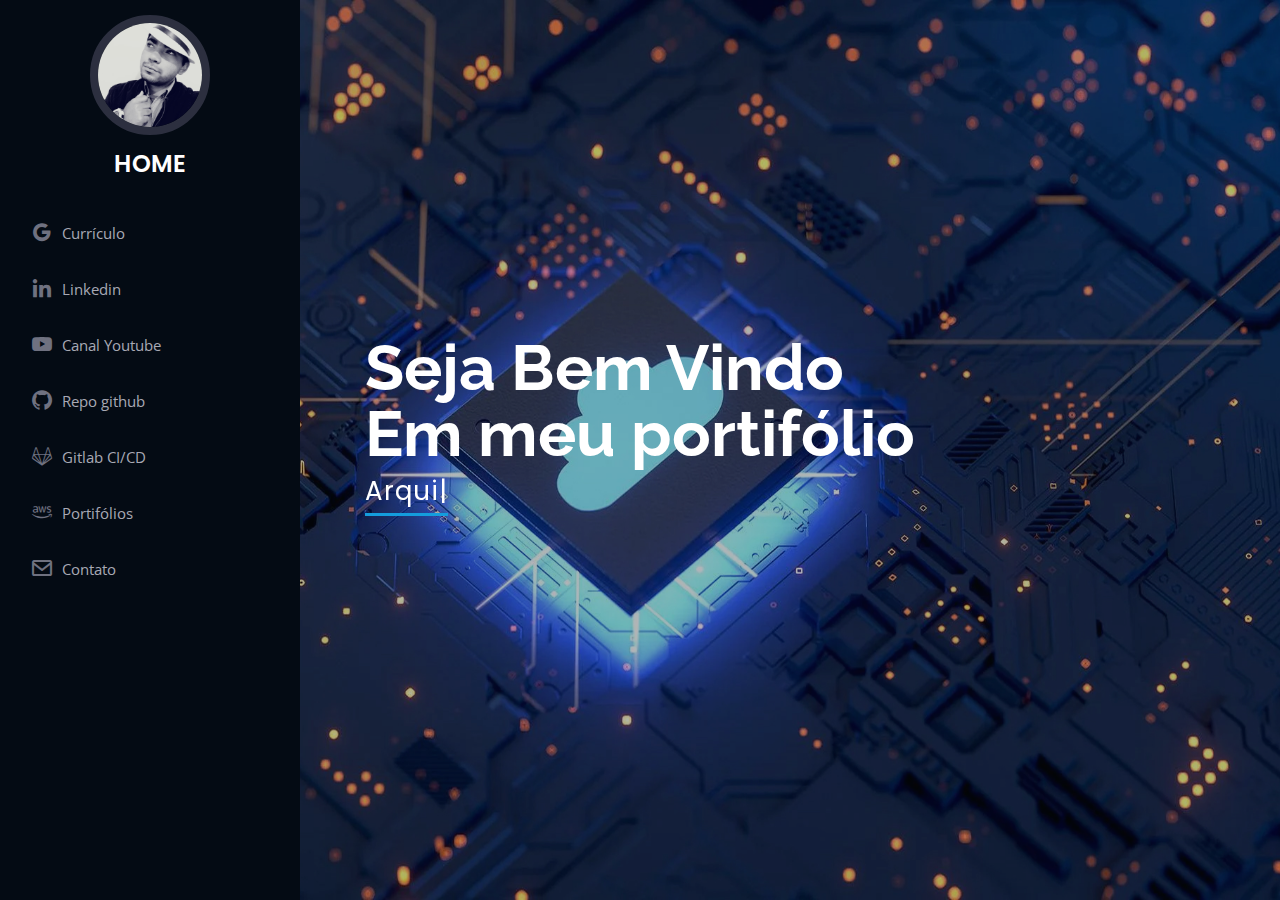
<file: index.html>
<!DOCTYPE html>
<html lang="en">

<head>
  <meta charset="utf-8">
  <meta content="width=device-width, initial-scale=1.0" name="viewport">

  <title>Index</title>
  <meta content="" name="description">
  <meta content="" name="keywords">

  <!-- Favicons -->
  <link href="assets/img/favicon.png" rel="icon">
  <link href="assets/img/apple-touch-icon.png" rel="apple-touch-icon">

  <!-- Google Fonts -->
  <link href="https://fonts.googleapis.com/css?family=Open+Sans:300,300i,400,400i,600,600i,700,700i|Raleway:300,300i,400,400i,500,500i,600,600i,700,700i|Poppins:300,300i,400,400i,500,500i,600,600i,700,700i" rel="stylesheet">

  <!-- Vendor CSS Files -->
  <link href="assets/vendor/aos/aos.css" rel="stylesheet">
  <link href="assets/vendor/bootstrap/css/bootstrap.min.css" rel="stylesheet">
  <link href="assets/vendor/bootstrap-icons/bootstrap-icons.css" rel="stylesheet">
  <link href="assets/vendor/boxicons/css/boxicons.min.css" rel="stylesheet">
  <link href="assets/vendor/glightbox/css/glightbox.min.css" rel="stylesheet">
  <link href="assets/vendor/swiper/swiper-bundle.min.css" rel="stylesheet">

  <!-- Template Main CSS File -->
  <link href="assets/css/style.css" rel="stylesheet">

  <!-- =======================================================
  * Template Name: iPortfolio - v3.8.1
  * Template URL: https://bootstrapmade.com/iportfolio-bootstrap-portfolio-websites-template/
  * Author: BootstrapMade.com
  * License: https://bootstrapmade.com/license/
  ======================================================== -->
</head>

<body>

  <!-- ======= Mobile nav toggle button ======= -->
  <i class="bi bi-list mobile-nav-toggle d-xl-none"></i>

  <!-- ======= Header ======= -->
  <header id="header">
    <div class="d-flex flex-column">

      <div class="profile">
        <img src="assets/img/profile-img.jpg" alt="" class="img-fluid rounded-circle">
        <h1 class="text-light"><a href="index.html">HOME</a></h1>
       
      </div>

      <nav id="navbar" class="nav-menu navbar">
        <ul>
          <li><a href="https://drive.google.com/file/d/1OQDy3TZ78e4ymyRFfX0gRs75QV-adJH5/view?usp=share_link" class="google" target=”_blank”><i class="bx bxl-google"></i> <span>Currículo</span></a></li>
          <li><a href="https://www.linkedin.com/in/deivid-santos-b4678524a/" class="linkedin" target=”_blank”><i class="bx bxl-linkedin"></i> <span>Linkedin</span></a></li>
          <li><a href="https://www.youtube.com/watch?v=Oni8IkIuEr4&list=PL_L-89pu7wNjpPeKqd0LDBehPnfJCNHlI" class="youtube" target=”_blank”><i class="bx bxl-youtube"></i> <span>Canal Youtube</span></a></li>
          <li><a href="https://github.com/sponsors/devops-davi?preview=true" class="github" target=”_blank”><i class="bx bxl-github"></i> <span>Repo github</span></a></li>
          <li><a href="https://gitlab.com/tidavi10" class="gitlab" target=”_blank”><i class="bx bxl-gitlab"></i> <span>Gitlab CI/CD</span></a></li>
          <li><a href="./tecnologias.html" class="aws"><i class="bx bxl-aws"></i> <span>Portifólios</span></a></li>
          <li><a href="./contato.html" class="nav-link scrollto"><i class="bx bx-envelope"></i> <span>Contato</span></a></li>
        </ul>
      </nav><!-- .nav-menu -->
    </div>
  </header><!-- End Header -->

  <!-- ======= Hero Section ======= -->
  <section id="hero" class="d-flex flex-column justify-content-center align-items-center">
    <div class="hero-container" data-aos="fade-in">
      <h1>Seja Bem Vindo</h1>
      <h1>Em meu portifólio</h1>
      <p><span class="typed" data-typed-items="Arquiteto Cloud AWS, Esteiras CI/CD, DevOps, Desenvolvedor (Dev), 
        Python, Java, Javascript, Web, Customer Success, Analista de Suporte, Freelancer, Github, Gitlab"></span></p>
    </div>
  </section><!-- End Hero -->

  <main id="main">

  <a href="#" class="back-to-top d-flex align-items-center justify-content-center"><i class="bi bi-arrow-up-short"></i></a>

  <!-- Vendor JS Files -->
  <script src="assets/vendor/purecounter/purecounter_vanilla.js"></script>
  <script src="assets/vendor/aos/aos.js"></script>
  <script src="assets/vendor/bootstrap/js/bootstrap.bundle.min.js"></script>
  <script src="assets/vendor/glightbox/js/glightbox.min.js"></script>
  <script src="assets/vendor/isotope-layout/isotope.pkgd.min.js"></script>
  <script src="assets/vendor/swiper/swiper-bundle.min.js"></script>
  <script src="assets/vendor/typed.js/typed.min.js"></script>
  <script src="assets/vendor/waypoints/noframework.waypoints.js"></script>
  <script src="assets/vendor/php-email-form/validate.js"></script>

  <!-- Template Main JS File -->
  <script src="assets/js/main.js"></script>

</body>

</html>
</file>
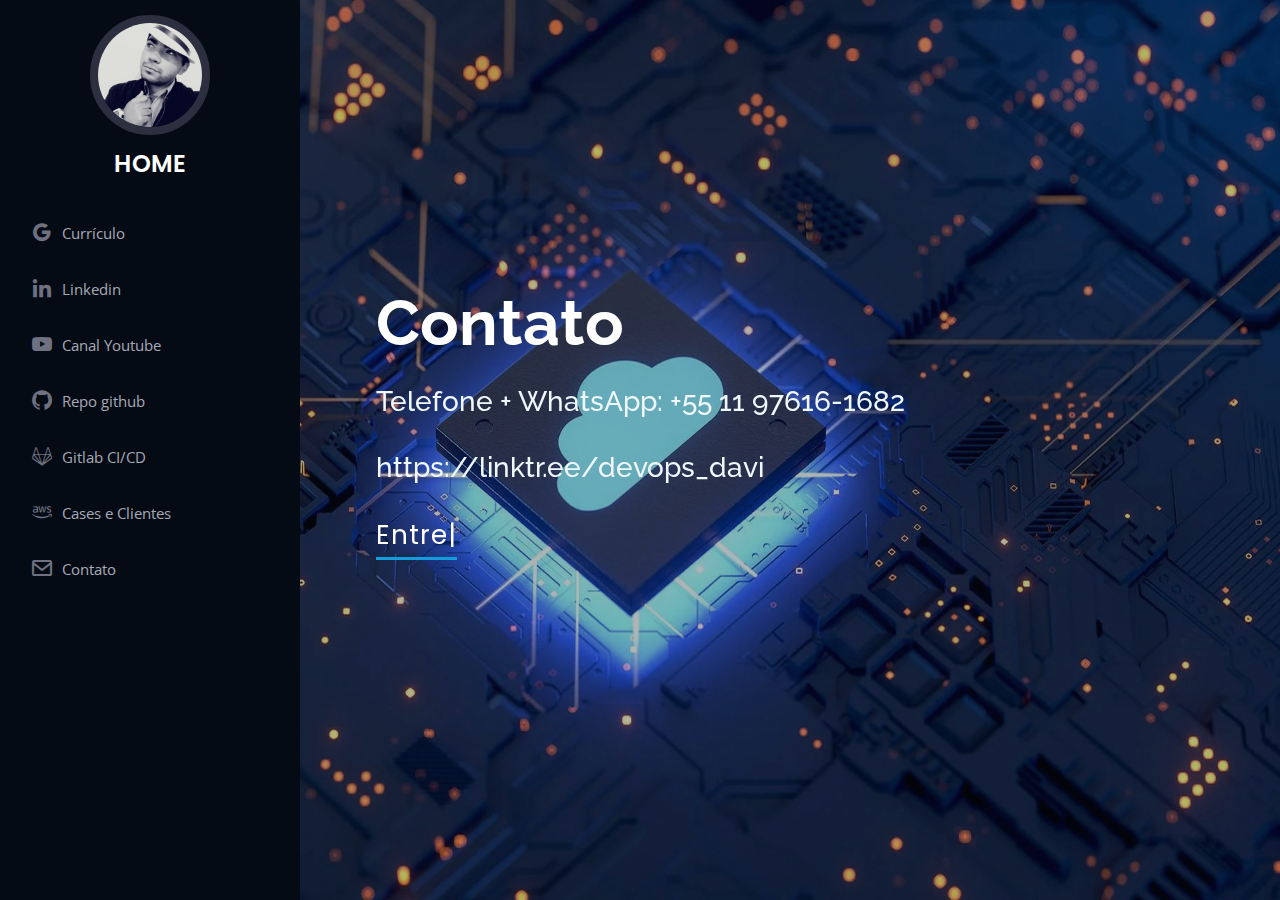
<file: contato.html>
<!DOCTYPE html>
<html lang="en">

<head>
  <meta charset="utf-8">
  <meta content="width=device-width, initial-scale=1.0" name="viewport">

  <title>Contato</title>
  <meta content="" name="description">
  <meta content="" name="keywords">

  <!-- Favicons -->
  <link href="assets/img/favicon.png" rel="icon">
  <link href="assets/img/apple-touch-icon.png" rel="apple-touch-icon">

  <!-- Google Fonts -->
  <link href="https://fonts.googleapis.com/css?family=Open+Sans:300,300i,400,400i,600,600i,700,700i|Raleway:300,300i,400,400i,500,500i,600,600i,700,700i|Poppins:300,300i,400,400i,500,500i,600,600i,700,700i" rel="stylesheet">

  <!-- Vendor CSS Files -->
  <link href="assets/vendor/aos/aos.css" rel="stylesheet">
  <link href="assets/vendor/bootstrap/css/bootstrap.min.css" rel="stylesheet">
  <link href="assets/vendor/bootstrap-icons/bootstrap-icons.css" rel="stylesheet">
  <link href="assets/vendor/boxicons/css/boxicons.min.css" rel="stylesheet">
  <link href="assets/vendor/glightbox/css/glightbox.min.css" rel="stylesheet">
  <link href="assets/vendor/swiper/swiper-bundle.min.css" rel="stylesheet">

  <!-- Template Main CSS File -->
  <link href="assets/css/style.css" rel="stylesheet">

  <!-- =======================================================
  * Template Name: iPortfolio - v3.8.1
  * Template URL: https://bootstrapmade.com/iportfolio-bootstrap-portfolio-websites-template/
  * Author: BootstrapMade.com
  * License: https://bootstrapmade.com/license/
  ======================================================== -->
</head>

<body>

  <!-- ======= Mobile nav toggle button ======= -->
  <i class="bi bi-list mobile-nav-toggle d-xl-none"></i>

  <!-- ======= Header ======= -->
  <header id="header">
    <div class="d-flex flex-column">

      <div class="profile">
        <img src="assets/img/profile-img.jpg" alt="" class="img-fluid rounded-circle">
        <h1 class="text-light"><a href="index.html">HOME</a></h1>
       
      </div>

      <nav id="navbar" class="nav-menu navbar">
        <ul>
          <li><a href="https://drive.google.com/file/d/1OQDy3TZ78e4ymyRFfX0gRs75QV-adJH5/view?usp=share_link" class="google" target=”_blank”><i class="bx bxl-google"></i> <span>Currículo</span></a></li>
          <li><a href="https://www.linkedin.com/in/deivid-santos-b4678524a/" class="linkedin" target=”_blank”><i class="bx bxl-linkedin"></i> <span>Linkedin</span></a></li>
          <li><a href="https://www.youtube.com/watch?v=Oni8IkIuEr4&list=PL_L-89pu7wNjpPeKqd0LDBehPnfJCNHlI" class="youtube" target=”_blank”><i class="bx bxl-youtube"></i> <span>Canal Youtube</span></a></li>
          <li><a href="https://github.com/sponsors/devops-davi?preview=true" class="github" target=”_blank”><i class="bx bxl-github"></i> <span>Repo github</span></a></li>
          <li><a href="https://gitlab.com/tidavi10" class="gitlab" target=”_blank”><i class="bx bxl-gitlab"></i> <span>Gitlab CI/CD</span></a></li>
          <li><a href="./tecnologias.html" class="aws"><i class="bx bxl-aws"></i> <span>Cases e Clientes</span></a></li>
          <li><a href="./contato.html" class="nav-link scrollto"><i class="bx bx-envelope"></i> <span>Contato</span></a></li>
        </ul>
      </nav><!-- .nav-menu -->
    </div>
  </header><!-- End Header -->

  <!-- ======= Hero Section ======= -->
  <section id="hero" class="d-flex flex-column justify-content-center align-items-center">
    <div class="hero-container" data-aos="fade-in">
      <h1>Contato</h1>
      <br>
      <h3 style="color: aliceblue;">Telefone + WhatsApp: +55 11 97616-1682</h3>
      <br>
      <h3><a href="https://linktr.ee/devops_davi" style="color: aliceblue;" target=”_blank”>https://linktr.ee/devops_davi</a></h3>
      <br>
      <p><span class="typed" data-typed-items="Entre em contato, Disponível, Projetos, Jobs"></span></p>
    </div>
  </section><!-- End Hero -->

  <main id="main">

  <a href="#" class="back-to-top d-flex align-items-center justify-content-center"><i class="bi bi-arrow-up-short"></i></a>

  <!-- Vendor JS Files -->
  <script src="assets/vendor/purecounter/purecounter_vanilla.js"></script>
  <script src="assets/vendor/aos/aos.js"></script>
  <script src="assets/vendor/bootstrap/js/bootstrap.bundle.min.js"></script>
  <script src="assets/vendor/glightbox/js/glightbox.min.js"></script>
  <script src="assets/vendor/isotope-layout/isotope.pkgd.min.js"></script>
  <script src="assets/vendor/swiper/swiper-bundle.min.js"></script>
  <script src="assets/vendor/typed.js/typed.min.js"></script>
  <script src="assets/vendor/waypoints/noframework.waypoints.js"></script>
  <script src="assets/vendor/php-email-form/validate.js"></script>

  <!-- Template Main JS File -->
  <script src="assets/js/main.js"></script>

</body>

</html>
</file>
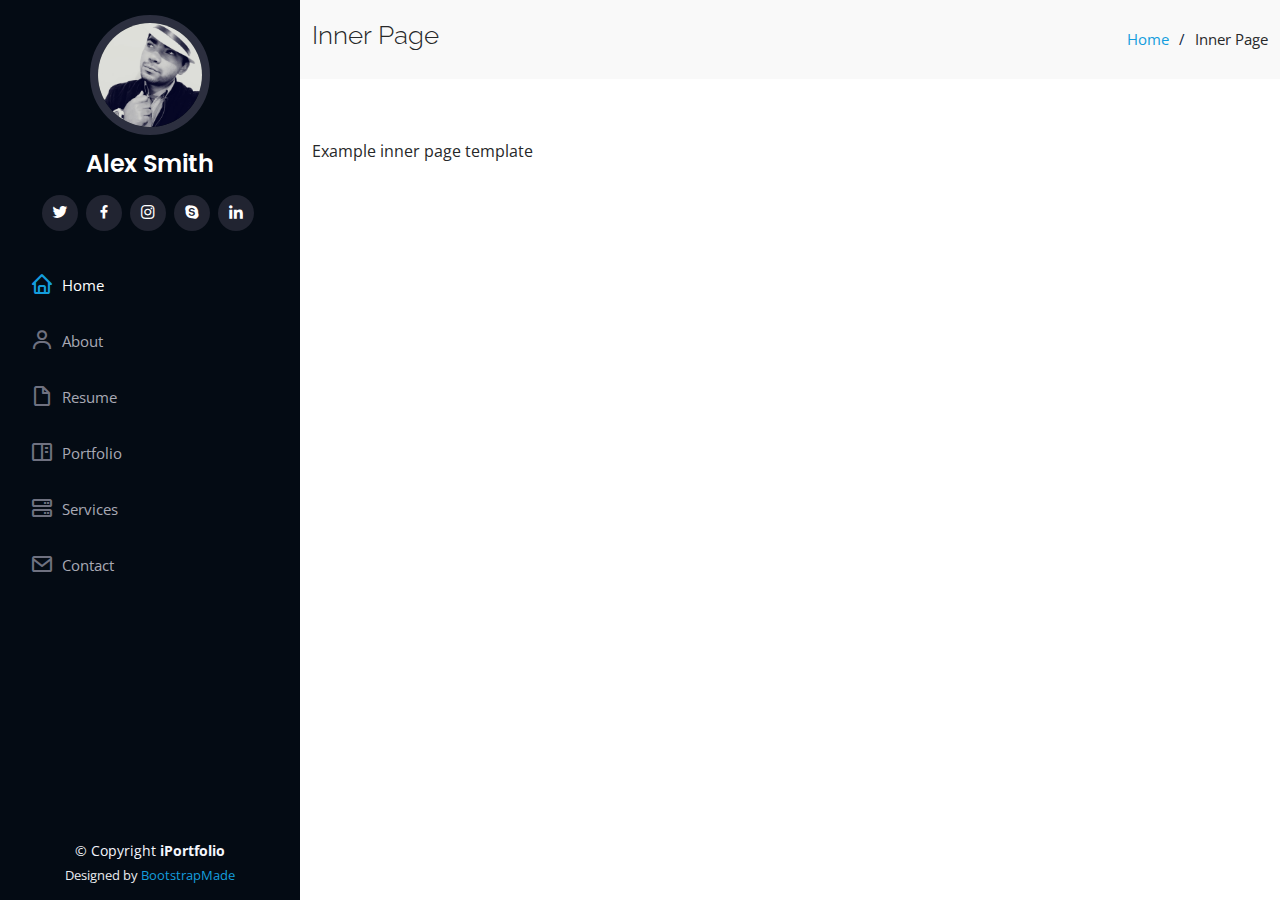
<file: inner-page.html>
<!DOCTYPE html>
<html lang="en">

<head>
  <meta charset="utf-8">
  <meta content="width=device-width, initial-scale=1.0" name="viewport">

  <title>Inner Page - iPortfolio Bootstrap Template</title>
  <meta content="" name="description">
  <meta content="" name="keywords">

  <!-- Favicons -->
  <link href="assets/img/favicon.png" rel="icon">
  <link href="assets/img/apple-touch-icon.png" rel="apple-touch-icon">

  <!-- Google Fonts -->
  <link href="https://fonts.googleapis.com/css?family=Open+Sans:300,300i,400,400i,600,600i,700,700i|Raleway:300,300i,400,400i,500,500i,600,600i,700,700i|Poppins:300,300i,400,400i,500,500i,600,600i,700,700i" rel="stylesheet">

  <!-- Vendor CSS Files -->
  <link href="assets/vendor/aos/aos.css" rel="stylesheet">
  <link href="assets/vendor/bootstrap/css/bootstrap.min.css" rel="stylesheet">
  <link href="assets/vendor/bootstrap-icons/bootstrap-icons.css" rel="stylesheet">
  <link href="assets/vendor/boxicons/css/boxicons.min.css" rel="stylesheet">
  <link href="assets/vendor/glightbox/css/glightbox.min.css" rel="stylesheet">
  <link href="assets/vendor/swiper/swiper-bundle.min.css" rel="stylesheet">

  <!-- Template Main CSS File -->
  <link href="assets/css/style.css" rel="stylesheet">

  <!-- =======================================================
  * Template Name: iPortfolio - v3.8.1
  * Template URL: https://bootstrapmade.com/iportfolio-bootstrap-portfolio-websites-template/
  * Author: BootstrapMade.com
  * License: https://bootstrapmade.com/license/
  ======================================================== -->
</head>

<body>

  <!-- ======= Mobile nav toggle button ======= -->
  <i class="bi bi-list mobile-nav-toggle d-xl-none"></i>

  <!-- ======= Header ======= -->
  <header id="header">
    <div class="d-flex flex-column">

      <div class="profile">
        <img src="assets/img/profile-img.jpg" alt="" class="img-fluid rounded-circle">
        <h1 class="text-light"><a href="index.html">Alex Smith</a></h1>
        <div class="social-links mt-3 text-center">
          <a href="#" class="twitter"><i class="bx bxl-twitter"></i></a>
          <a href="#" class="facebook"><i class="bx bxl-facebook"></i></a>
          <a href="#" class="instagram"><i class="bx bxl-instagram"></i></a>
          <a href="#" class="google-plus"><i class="bx bxl-skype"></i></a>
          <a href="#" class="linkedin"><i class="bx bxl-linkedin"></i></a>
        </div>
      </div>

      <nav id="navbar" class="nav-menu navbar">
        <ul>
          <li><a href="#hero" class="nav-link scrollto active"><i class="bx bx-home"></i> <span>Home</span></a></li>
          <li><a href="#about" class="nav-link scrollto"><i class="bx bx-user"></i> <span>About</span></a></li>
          <li><a href="#resume" class="nav-link scrollto"><i class="bx bx-file-blank"></i> <span>Resume</span></a></li>
          <li><a href="#portfolio" class="nav-link scrollto"><i class="bx bx-book-content"></i> <span>Portfolio</span></a></li>
          <li><a href="#services" class="nav-link scrollto"><i class="bx bx-server"></i> <span>Services</span></a></li>
          <li><a href="#contact" class="nav-link scrollto"><i class="bx bx-envelope"></i> <span>Contact</span></a></li>
        </ul>
      </nav><!-- .nav-menu -->
    </div>
  </header><!-- End Header -->

  <main id="main">

    <!-- ======= Breadcrumbs ======= -->
    <section class="breadcrumbs">
      <div class="container">

        <div class="d-flex justify-content-between align-items-center">
          <h2>Inner Page</h2>
          <ol>
            <li><a href="index.html">Home</a></li>
            <li>Inner Page</li>
          </ol>
        </div>

      </div>
    </section><!-- End Breadcrumbs -->

    <section class="inner-page">
      <div class="container">
        <p>
          Example inner page template
        </p>
      </div>
    </section>

  </main><!-- End #main -->

  <!-- ======= Footer ======= -->
  <footer id="footer">
    <div class="container">
      <div class="copyright">
        &copy; Copyright <strong><span>iPortfolio</span></strong>
      </div>
      <div class="credits">
        <!-- All the links in the footer should remain intact. -->
        <!-- You can delete the links only if you purchased the pro version. -->
        <!-- Licensing information: https://bootstrapmade.com/license/ -->
        <!-- Purchase the pro version with working PHP/AJAX contact form: https://bootstrapmade.com/iportfolio-bootstrap-portfolio-websites-template/ -->
        Designed by <a href="https://bootstrapmade.com/">BootstrapMade</a>
      </div>
    </div>
  </footer><!-- End  Footer -->

  <a href="#" class="back-to-top d-flex align-items-center justify-content-center"><i class="bi bi-arrow-up-short"></i></a>

  <!-- Vendor JS Files -->
  <script src="assets/vendor/purecounter/purecounter_vanilla.js"></script>
  <script src="assets/vendor/aos/aos.js"></script>
  <script src="assets/vendor/bootstrap/js/bootstrap.bundle.min.js"></script>
  <script src="assets/vendor/glightbox/js/glightbox.min.js"></script>
  <script src="assets/vendor/isotope-layout/isotope.pkgd.min.js"></script>
  <script src="assets/vendor/swiper/swiper-bundle.min.js"></script>
  <script src="assets/vendor/typed.js/typed.min.js"></script>
  <script src="assets/vendor/waypoints/noframework.waypoints.js"></script>
  <script src="assets/vendor/php-email-form/validate.js"></script>

  <!-- Template Main JS File -->
  <script src="assets/js/main.js"></script>

</body>

</html>
</file>
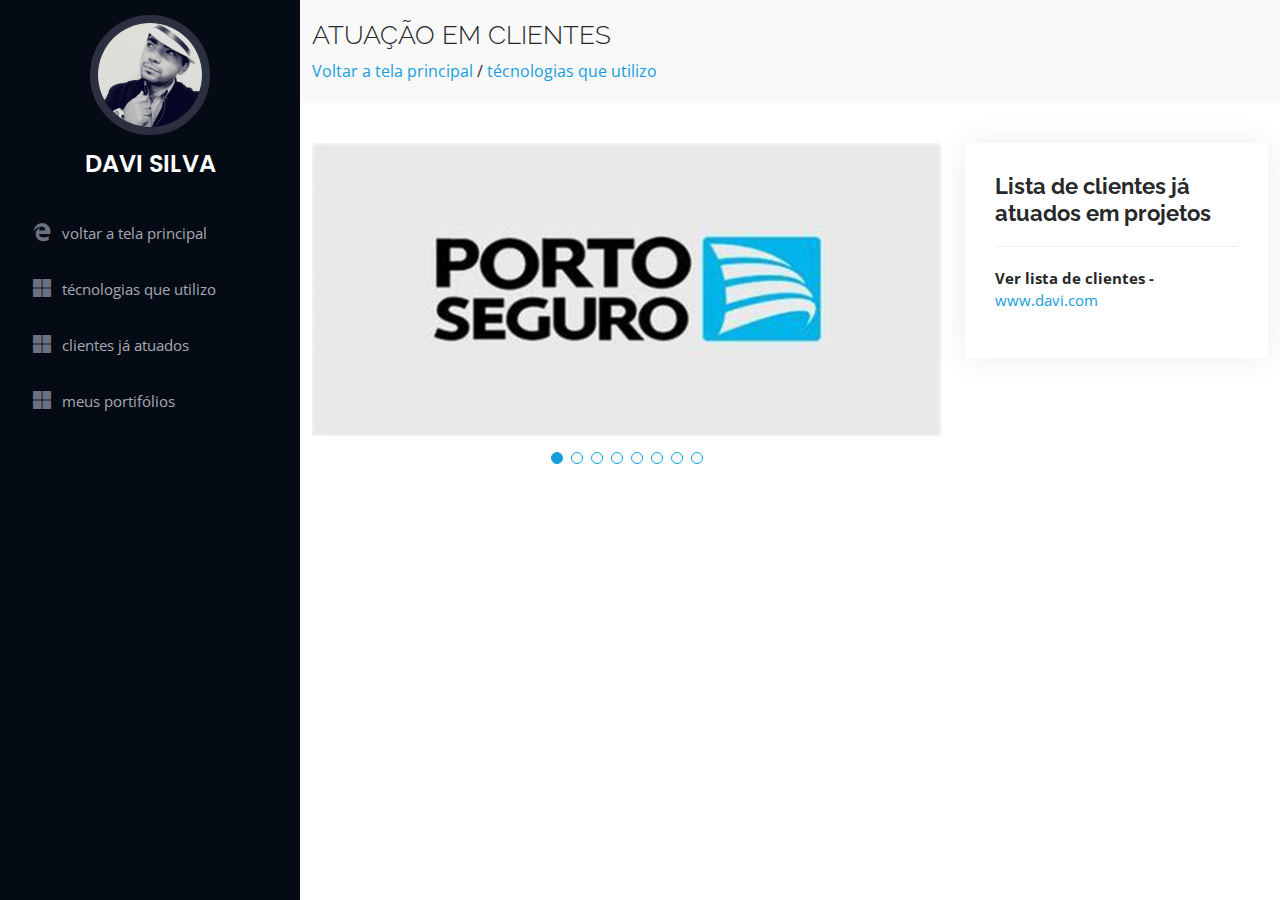
<file: portfolio-clientes.html>
<!DOCTYPE html>
<html lang="en">

<head>
  <meta charset="utf-8">
  <meta content="width=device-width, initial-scale=1.0" name="viewport">

  <title>Davi Silva - Clientes</title>
  <meta content="" name="description">
  <meta content="" name="keywords">

  <!-- Favicons -->
  <link href="assets/img/favicon.png" rel="icon">
  <link href="assets/img/apple-touch-icon.png" rel="apple-touch-icon">

  <!-- Google Fonts -->
  <link href="https://fonts.googleapis.com/css?family=Open+Sans:300,300i,400,400i,600,600i,700,700i|Raleway:300,300i,400,400i,500,500i,600,600i,700,700i|Poppins:300,300i,400,400i,500,500i,600,600i,700,700i" rel="stylesheet">

  <!-- Vendor CSS Files -->
  <link href="assets/vendor/aos/aos.css" rel="stylesheet">
  <link href="assets/vendor/bootstrap/css/bootstrap.min.css" rel="stylesheet">
  <link href="assets/vendor/bootstrap-icons/bootstrap-icons.css" rel="stylesheet">
  <link href="assets/vendor/boxicons/css/boxicons.min.css" rel="stylesheet">
  <link href="assets/vendor/glightbox/css/glightbox.min.css" rel="stylesheet">
  <link href="assets/vendor/swiper/swiper-bundle.min.css" rel="stylesheet">

  <!-- Template Main CSS File -->
  <link href="assets/css/style.css" rel="stylesheet">

  <!-- =======================================================
  * Template Name: iPortfolio - v3.8.1
  * Template URL: https://bootstrapmade.com/iportfolio-bootstrap-portfolio-websites-template/
  * Author: BootstrapMade.com
  * License: https://bootstrapmade.com/license/
  ======================================================== -->
</head>

<body>

  <!-- ======= Mobile nav toggle button ======= -->
  <i class="bi bi-list mobile-nav-toggle d-xl-none"></i>

  <!-- ======= Header ======= -->
  <header id="header">
    <div class="d-flex flex-column">

      <div class="profile">
        <img src="assets/img/profile-img.jpg" alt="" class="img-fluid rounded-circle">
        <h1 class="text-light"><a href="index.html">DAVI SILVA</a></h1>
      </div>

      <nav id="navbar" class="nav-menu navbar">
        <ul>
          <li><a href="./index.html" class="edge"><i class="bx bxl-edge"></i> <span>voltar a tela principal</span></a></li>
          <li><a href="./tecnologias.html" class="microsoft"><i class="bx bxl-microsoft"></i> <span>técnologias que utilizo</span></a></li>
          <li><a href="./portfolio-clientes.html" class="microsoft"><i class="bx bxl-microsoft"></i> <span>clientes já atuados</span></a></li>
          <li><a href="#" class="microsoft"><i class="bx bxl-microsoft"></i> <span> meus portifólios</span></a></li>
        </ul>
      </nav><!-- .nav-menu -->
    </div>
  </header><!-- End Header -->

  <main id="main">

    <!-- ======= Breadcrumbs ======= -->
    <section id="breadcrumbs" class="breadcrumbs">
      <div class="container">

        <div >
          <h2>ATUAÇÃO EM CLIENTES</h2>
          <a href="index.html">Voltar a tela principal</a>  /  
          <a href="./tecnologias.html">técnologias que utilizo</a>
          
        </div>

      </div>
    </section><!-- End Breadcrumbs -->

    <!-- ======= Portfolio Details Section ======= -->
    <section id="portfolio-details" class="portfolio-details">
      <div class="container">

        <div class="row gy-4">

          <div class="col-lg-8">
            <div class="portfolio-details-slider swiper">
              <div class="swiper-wrapper align-items-center">

                <div class="swiper-slide">
                  <img src="assets/img/portfolio/portfolio-1.jpg" alt="">
                </div>

                <div class="swiper-slide">
                  <img src="assets/img/portfolio/portfolio-2.jpg" alt="">
                </div>

                <div class="swiper-slide">
                  <img src="assets/img/portfolio/portfolio-3.jpg" alt="">
                </div>

                <div class="swiper-slide">
                  <img src="assets/img/portfolio/portfolio-4.jpg" alt="">
                </div>

                <div class="swiper-slide">
                  <img src="assets/img/portfolio/portfolio-5.jpg" alt="">
                </div>

                <div class="swiper-slide">
                  <img src="assets/img/portfolio/portfolio-6.jpg" alt="">
                </div>

                <div class="swiper-slide">
                  <img src="assets/img/portfolio/portfolio-7.jpg" alt="">
                </div>

                <div class="swiper-slide">
                  <img src="assets/img/portfolio/portfolio-8.jpg" alt="">
                </div>

              </div>
              <div class="swiper-pagination"></div>
            </div>
          </div>

          <div class="col-lg-4">
            <div class="portfolio-info">
              <h3>Lista de clientes já atuados em projetos</h3>
              <ul>
                <li><strong>Ver lista de clientes - </strong><a href="https://github.com/tidavi10?tab=repositories" target=”_blank”> www.davi.com</a></li>       
              </ul>
            </div>
          </div>

        </div>

      </div>
    </section><!-- End Portfolio Details Section -->

  </main><!-- End #main -->

  <!-- ======= Footer ======= -->
  
      
    </div>
  </footer><!-- End  Footer -->

  <a href="#" class="back-to-top d-flex align-items-center justify-content-center"><i class="bi bi-arrow-up-short"></i></a>

  <!-- Vendor JS Files -->
  <script src="assets/vendor/purecounter/purecounter_vanilla.js"></script>
  <script src="assets/vendor/aos/aos.js"></script>
  <script src="assets/vendor/bootstrap/js/bootstrap.bundle.min.js"></script>
  <script src="assets/vendor/glightbox/js/glightbox.min.js"></script>
  <script src="assets/vendor/isotope-layout/isotope.pkgd.min.js"></script>
  <script src="assets/vendor/swiper/swiper-bundle.min.js"></script>
  <script src="assets/vendor/typed.js/typed.min.js"></script>
  <script src="assets/vendor/waypoints/noframework.waypoints.js"></script>
  <script src="assets/vendor/php-email-form/validate.js"></script>

  <!-- Template Main JS File -->
  <script src="assets/js/main.js"></script>

</body>

</html>
</file>
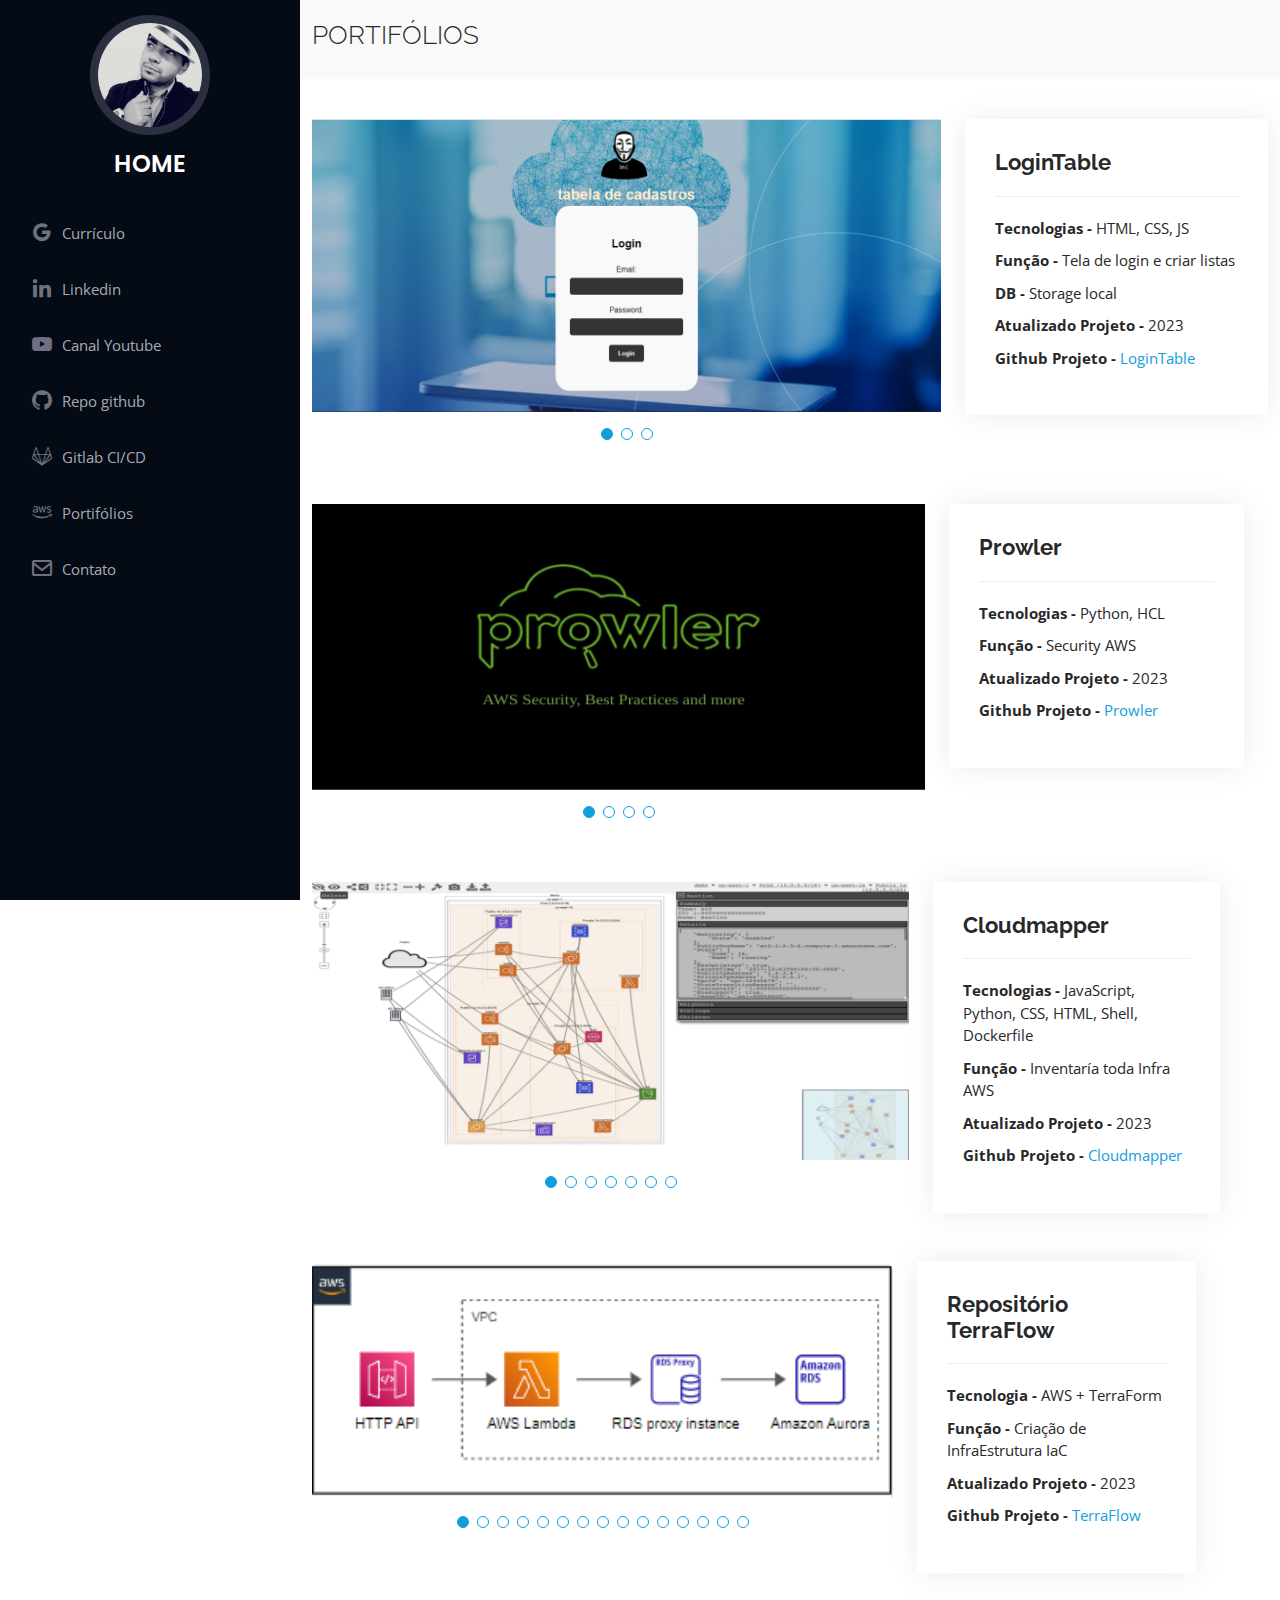
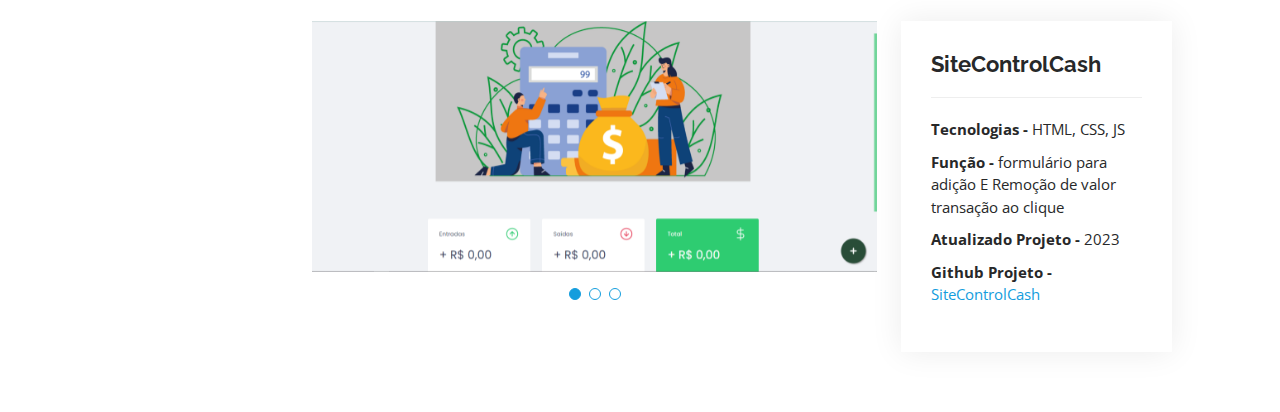
<file: tecnologias.html>
<!DOCTYPE html>
<html lang="en">

<head>
  <meta charset="utf-8">
  <meta content="width=device-width, initial-scale=1.0" name="viewport">

  <title>Projetos</title>
  <meta content="" name="description">
  <meta content="" name="keywords">

  <!-- Favicons -->
  <link href="assets/img/favicon.png" rel="icon">
  <link href="assets/img/apple-touch-icon.png" rel="apple-touch-icon">

  <!-- Google Fonts -->
  <link href="https://fonts.googleapis.com/css?family=Open+Sans:300,300i,400,400i,600,600i,700,700i|Raleway:300,300i,400,400i,500,500i,600,600i,700,700i|Poppins:300,300i,400,400i,500,500i,600,600i,700,700i" rel="stylesheet">

  <!-- Vendor CSS Files -->
  <link href="assets/vendor/aos/aos.css" rel="stylesheet">
  <link href="assets/vendor/bootstrap/css/bootstrap.min.css" rel="stylesheet">
  <link href="assets/vendor/bootstrap-icons/bootstrap-icons.css" rel="stylesheet">
  <link href="assets/vendor/boxicons/css/boxicons.min.css" rel="stylesheet">
  <link href="assets/vendor/glightbox/css/glightbox.min.css" rel="stylesheet">
  <link href="assets/vendor/swiper/swiper-bundle.min.css" rel="stylesheet">

  <!-- Template Main CSS File -->
  <link href="assets/css/style.css" rel="stylesheet">

  <!-- =======================================================
  * Template Name: iPortfolio - v3.8.1
  * Template URL: https://bootstrapmade.com/iportfolio-bootstrap-portfolio-websites-template/
  * Author: BootstrapMade.com
  * License: https://bootstrapmade.com/license/
  ======================================================== -->
</head>

<body>

  <!-- ======= Mobile nav toggle button ======= -->
  <i class="bi bi-list mobile-nav-toggle d-xl-none"></i>

  <!-- ======= Header ======= -->
  <header id="header">
    <div class="d-flex flex-column">

      <div class="profile">
        <img src="assets/img/profile-img.jpg" alt="" class="img-fluid rounded-circle">
        <h1 class="text-light"><a href="index.html">HOME</a></h1>
      </div>

      <nav id="navbar" class="nav-menu navbar">
        <ul>
          <li><a href="https://drive.google.com/file/d/1OQDy3TZ78e4ymyRFfX0gRs75QV-adJH5/view?usp=share_link" class="google" target=”_blank”><i class="bx bxl-google"></i> <span>Currículo</span></a></li>
          <li><a href="https://www.linkedin.com/in/deivid-santos-b4678524a/" class="linkedin" target=”_blank”><i class="bx bxl-linkedin"></i> <span>Linkedin</span></a></li>
          <li><a href="https://www.youtube.com/watch?v=Oni8IkIuEr4&list=PL_L-89pu7wNjpPeKqd0LDBehPnfJCNHlI" class="youtube" target=”_blank”><i class="bx bxl-youtube"></i> <span>Canal Youtube</span></a></li>
          <li><a href="https://github.com/sponsors/devops-davi?preview=true" class="github" target=”_blank”><i class="bx bxl-github"></i> <span>Repo github</span></a></li>
          <li><a href="https://gitlab.com/tidavi10" class="gitlab" target=”_blank”><i class="bx bxl-gitlab"></i> <span>Gitlab CI/CD</span></a></li>
          <li><a href="./tecnologias.html" class="aws"><i class="bx bxl-aws"></i> <span>Portifólios</span></a></li>
          <li><a href="./contato.html" class="nav-link scrollto"><i class="bx bx-envelope"></i> <span>Contato</span></a></li>
        </ul>
      </nav><!-- .nav-menu -->
    </div>
  </header><!-- End Header -->

  <main id="main">

    <!-- ======= Breadcrumbs ======= -->
    <section id="breadcrumbs" class="breadcrumbs">
      <div class="container">

        <div >
          <h2>PORTIFÓLIOS</h2>
        </div>

      </div>
    </section><!-- End Breadcrumbs -->

    <!-- ======= Portfolio Details Section ======= -->
    <section id="portfolio-details" class="portfolio-details">
      <div class="container">

        <div class="row gy-4">
          <div class="col-lg-8">
            <div class="portfolio-details-slider swiper">
              <div class="swiper-wrapper align-items-center">
                <div class="swiper-slide">
                  <img src="assets/img/portfolio/LoginTable/intro1.PNG" alt="">
                </div>
                <div class="swiper-slide">
                  <img src="assets/img/portfolio/LoginTable/introIndex.PNG" alt="">
                </div>
                <div class="swiper-slide">
                  <img src="assets/img/portfolio/LoginTable/intro2.PNG" alt="">
                </div>
              </div>
              <div class="swiper-pagination"></div>
            </div>
          </div>
          <div class="col-lg-4">
            <div class="portfolio-info">
              <h3>LoginTable</h3>
              <ul>
                <li><strong>Tecnologias - </strong>HTML, CSS, JS</li>
                <li><strong>Função - </strong>Tela de login e criar listas</li>
                <li><strong>DB - </strong>Storage local</li>
                <li><strong>Atualizado Projeto - </strong>2023</li>
                <li><strong>Github Projeto - </strong><a href="https://github.com/devops-davi/LoginTable" target=”_blank”>LoginTable</a></li>       
              </ul>
            </div>
          </div>


          <div class="row gy-4">
            <div class="col-lg-8">
              <div class="portfolio-details-slider swiper">
                <div class="swiper-wrapper align-items-center">
                  <div class="swiper-slide">
                    <img src="assets/img/portfolio/prowler/intro1.png" alt="">
                  </div>
                  <div class="swiper-slide">
                    <img src="assets/img/portfolio/prowler/intro2.png" alt="">
                  </div>
                  <div class="swiper-slide">
                    <img src="assets/img/portfolio/prowler/intro3.png" alt="">
                  </div>
                  <div class="swiper-slide">
                    <img src="assets/img/portfolio/prowler/intro4.png" alt="">
                  </div>
                </div>
                <div class="swiper-pagination"></div>
              </div>
            </div>
            <div class="col-lg-4">
              <div class="portfolio-info">
                <h3>Prowler</h3>
                <ul>
                  <li><strong>Tecnologias - </strong>Python, HCL</li>
                  <li><strong>Função - </strong>Security AWS</li>
                  <li><strong>Atualizado Projeto - </strong>2023</li>
                  <li><strong>Github Projeto - </strong><a href="https://github.com/devops-davi/prowler" target=”_blank”>Prowler</a></li>       
                </ul>
              </div>
            </div>


            <div class="row gy-4">
              <div class="col-lg-8">
                <div class="portfolio-details-slider swiper">
                  <div class="swiper-wrapper align-items-center">
                    <div class="swiper-slide">
                      <img src="assets/img/portfolio/CloudMapper/intro1.png" alt="">
                    </div>
                    <div class="swiper-slide">
                      <img src="assets/img/portfolio/CloudMapper/intro2.png" alt="">
                    </div>
                    <div class="swiper-slide">
                      <img src="assets/img/portfolio/CloudMapper/intro3.png" alt="">
                    </div>
                    <div class="swiper-slide">
                      <img src="assets/img/portfolio/CloudMapper/intro4.png" alt="">
                    </div>
                    <div class="swiper-slide">
                      <img src="assets/img/portfolio/CloudMapper/intro5.png" alt="">
                    </div>
                    <div class="swiper-slide">
                      <img src="assets/img/portfolio/CloudMapper/intro6.png" alt="">
                    </div>
                    <div class="swiper-slide">
                      <img src="assets/img/portfolio/CloudMapper/intro7.png" alt="">
                    </div>
                  </div>
                  <div class="swiper-pagination"></div>
                </div>
              </div>
              <div class="col-lg-4">
                <div class="portfolio-info">
                  <h3>Cloudmapper</h3>
                  <ul>
                    <li><strong>Tecnologias - </strong>JavaScript, Python, CSS, HTML, Shell, Dockerfile</li>
                    <li><strong>Função - </strong>Inventaría toda Infra AWS</li>
                    <li><strong>Atualizado Projeto - </strong>2023</li>
                    <li><strong>Github Projeto - </strong><a href="https://github.com/devops-davi/Cloudmapper" target=”_blank”>Cloudmapper</a></li>       
                  </ul>
                </div>
              </div>


              <div class="row gy-4">
                <div class="col-lg-8">
                  <div class="portfolio-details-slider swiper">
                    <div class="swiper-wrapper align-items-center">
                      <div class="swiper-slide">
                        <img src="assets\img\portfolio\TerraFlow\1.png" alt="">
                      </div>
                      <div class="swiper-slide">
                        <img src="assets\img\portfolio\TerraFlow\2.png" alt="">
                      </div>
                      <div class="swiper-slide">
                        <img src="assets\img\portfolio\TerraFlow\3.png" alt="">
                      </div>
                      <div class="swiper-slide">
                        <img src="assets\img\portfolio\TerraFlow\4.png" alt="">
                      </div>
                      <div class="swiper-slide">
                        <img src="assets\img\portfolio\TerraFlow\5.png" alt="">
                      </div>
                      <div class="swiper-slide">
                        <img src="assets\img\portfolio\TerraFlow\6.png" alt="">
                      </div>
                      <div class="swiper-slide">
                        <img src="assets\img\portfolio\TerraFlow\7.png" alt="">
                      </div>
                      <div class="swiper-slide">
                        <img src="assets\img\portfolio\TerraFlow\8.png" alt="">
                      </div>
                      <div class="swiper-slide">
                        <img src="assets\img\portfolio\TerraFlow\9.png" alt="">
                      </div>
                      <div class="swiper-slide">
                        <img src="assets\img\portfolio\TerraFlow\10.png" alt="">
                      </div>
                      <div class="swiper-slide">
                        <img src="assets\img\portfolio\TerraFlow\11.png" alt="">
                      </div>
                      <div class="swiper-slide">
                        <img src="assets\img\portfolio\TerraFlow\12.png" alt="">
                      </div>
                      <div class="swiper-slide">
                        <img src="assets\img\portfolio\TerraFlow\13.png" alt="">
                      </div>
                      <div class="swiper-slide">
                        <img src="assets\img\portfolio\TerraFlow\14.png" alt="">
                      </div>
                      <div class="swiper-slide">
                        <img src="assets\img\portfolio\TerraFlow\15.png" alt="">
                      </div>
                    </div>
                    <div class="swiper-pagination"></div>
                  </div>
                </div>
                <div class="col-lg-4">
                  <div class="portfolio-info">
                    <h3>Repositório TerraFlow</h3>
                    <ul>
                      <li><strong>Tecnologia - </strong>AWS + TerraForm</li>
                      <li><strong>Função - </strong>Criação de InfraEstrutura IaC</li>
                      <li><strong>Atualizado Projeto - </strong>2023</li>
                      <li><strong>Github Projeto - </strong><a href="https://github.com/devops-davi/TerraFlow" target=”_blank”>TerraFlow</a></li>       
                    </ul>
                  </div>
                </div>


                <div class="row gy-4">
                  <div class="col-lg-8">
                    <div class="portfolio-details-slider swiper">
                      <div class="swiper-wrapper align-items-center">
                        <div class="swiper-slide">
                          <img src="assets\img\portfolio\SiteControlCash\1.png" alt="">
                        </div>
                        <div class="swiper-slide">
                          <img src="assets\img\portfolio\SiteControlCash\2.png" alt="">
                        </div>
                        <div class="swiper-slide">
                          <img src="assets\img\portfolio\SiteControlCash\3.png" alt="">
                        </div>
                      </div>
                      <div class="swiper-pagination"></div>
                    </div>
                  </div>
                  <div class="col-lg-4">
                    <div class="portfolio-info">
                      <h3>SiteControlCash</h3>
                      <ul>
                        <li><strong>Tecnologias - </strong>HTML, CSS, JS</li>
                        <li><strong>Função - </strong>formulário para adição E Remoção de valor transação ao clique</li>
                        <li><strong>Atualizado Projeto - </strong>2023</li>
                        <li><strong>Github Projeto - </strong><a href="https://github.com/devops-davi/SiteControlCash" target=”_blank”>SiteControlCash</a></li>       
                      </ul>
                    </div>
                  </div>


        </div>
      </div>
    </section><!-- End Portfolio Details Section -->

  </main><!-- End #main -->

  <!-- ======= Footer ======= -->
  
      
    </div>
  </footer><!-- End  Footer -->

  <a href="#" class="back-to-top d-flex align-items-center justify-content-center"><i class="bi bi-arrow-up-short"></i></a>

  <!-- Vendor JS Files -->
  <script src="assets/vendor/purecounter/purecounter_vanilla.js"></script>
  <script src="assets/vendor/aos/aos.js"></script>
  <script src="assets/vendor/bootstrap/js/bootstrap.bundle.min.js"></script>
  <script src="assets/vendor/glightbox/js/glightbox.min.js"></script>
  <script src="assets/vendor/isotope-layout/isotope.pkgd.min.js"></script>
  <script src="assets/vendor/swiper/swiper-bundle.min.js"></script>
  <script src="assets/vendor/typed.js/typed.min.js"></script>
  <script src="assets/vendor/waypoints/noframework.waypoints.js"></script>
  <script src="assets/vendor/php-email-form/validate.js"></script>

  <!-- Template Main JS File -->
  <script src="assets/js/main.js"></script>

</body>

</html>
</file>
<file: assets/css/style.css>
/**
* Template Name: iPortfolio - v3.8.1
* Template URL: https://bootstrapmade.com/iportfolio-bootstrap-portfolio-websites-template/
* Author: BootstrapMade.com
* License: https://bootstrapmade.com/license/
*/

/*--------------------------------------------------------------
# General
--------------------------------------------------------------*/
body {
  font-family: "Open Sans", sans-serif;
  color: #272829;
}

a {
  color: #149ddd;
  text-decoration: none;
}

a:hover {
  color: #37b3ed;
  text-decoration: none;
}

h1,
h2,
h3,
h4,
h5,
h6 {
  font-family: "Raleway", sans-serif;
}

/*--------------------------------------------------------------
# Back to top button
--------------------------------------------------------------*/
.back-to-top {
  position: fixed;
  visibility: hidden;
  opacity: 0;
  right: 15px;
  bottom: 15px;
  z-index: 996;
  background: #149ddd;
  width: 40px;
  height: 40px;
  border-radius: 50px;
  transition: all 0.4s;
}

.back-to-top i {
  font-size: 28px;
  color: #fff;
  line-height: 0;
}

.back-to-top:hover {
  background: #2eafec;
  color: #fff;
}

.back-to-top.active {
  visibility: visible;
  opacity: 1;
}

/*--------------------------------------------------------------
# Header
--------------------------------------------------------------*/
#header {
  position: fixed;
  top: 0;
  left: 0;
  bottom: 0;
  width: 300px;
  transition: all ease-in-out 0.5s;
  z-index: 9997;
  transition: all 0.5s;
  padding: 0 15px;
  background: #040b14;
  overflow-y: auto;
}

#header .profile img {
  margin: 15px auto;
  display: block;
  width: 120px;
  border: 8px solid #2c2f3f;
}

#header .profile h1 {
  font-size: 24px;
  margin: 0;
  padding: 0;
  font-weight: 600;
  -moz-text-align-last: center;
  text-align-last: center;
  font-family: "Poppins", sans-serif;
}

#header .profile h1 a,
#header .profile h1 a:hover {
  color: #fff;
  text-decoration: none;
}

#header .profile .social-links a {
  font-size: 18px;
  display: inline-block;
  background: #212431;
  color: #fff;
  line-height: 1;
  padding: 8px 0;
  margin-right: 4px;
  border-radius: 50%;
  text-align: center;
  width: 36px;
  height: 36px;
  transition: 0.3s;
}

#header .profile .social-links a:hover {
  background: #149ddd;
  color: #fff;
  text-decoration: none;
}

#main {
  margin-left: 300px;
}

@media (max-width: 1199px) {
  #header {
    left: -300px;
  }

  #main {
    margin-left: 0;
  }
}

/*--------------------------------------------------------------
# Navigation Menu
--------------------------------------------------------------*/
/* Desktop Navigation */
.nav-menu {
  padding: 30px 0 0 0;
}

.nav-menu * {
  margin: 0;
  padding: 0;
  list-style: none;
}

.nav-menu>ul>li {
  position: relative;
  white-space: nowrap;
}

.nav-menu a,
.nav-menu a:focus {
  display: flex;
  align-items: center;
  color: #a8a9b4;
  padding: 12px 15px;
  margin-bottom: 8px;
  transition: 0.3s;
  font-size: 15px;
}

.nav-menu a i,
.nav-menu a:focus i {
  font-size: 24px;
  padding-right: 8px;
  color: #6f7180;
}

.nav-menu a:hover,
.nav-menu .active,
.nav-menu .active:focus,
.nav-menu li:hover>a {
  text-decoration: none;
  color: #fff;
}

.nav-menu a:hover i,
.nav-menu .active i,
.nav-menu .active:focus i,
.nav-menu li:hover>a i {
  color: #149ddd;
}

/* Mobile Navigation */
.mobile-nav-toggle {
  position: fixed;
  right: 15px;
  top: 15px;
  z-index: 9998;
  border: 0;
  font-size: 24px;
  transition: all 0.4s;
  outline: none !important;
  background-color: #149ddd;
  color: #fff;
  width: 40px;
  height: 40px;
  display: inline-flex;
  align-items: center;
  justify-content: center;
  line-height: 0;
  border-radius: 50px;
  cursor: pointer;
}

.mobile-nav-active {
  overflow: hidden;
}

.mobile-nav-active #header {
  left: 0;
}

/*--------------------------------------------------------------
# Hero Section
--------------------------------------------------------------*/
#hero {
  width: 100%;
  height: 100vh;
  background: url("../img/hero-bg.jpg") top center;
  background-size: cover;
}

#hero:before {
  content: "";
  background: rgba(5, 13, 24, 0.3);
  position: absolute;
  bottom: 0;
  top: 0;
  left: 0;
  right: 0;
  z-index: 1;
}

#hero .hero-container {
  position: relative;
  z-index: 2;
  min-width: 300px;
}

#hero h1 {
  margin: 0 0 10px 0;
  font-size: 64px;
  font-weight: 700;
  line-height: 56px;
  color: #fff;
}

#hero p {
  color: #fff;
  margin-bottom: 50px;
  font-size: 26px;
  font-family: "Poppins", sans-serif;
}

#hero p span {
  color: #fff;
  padding-bottom: 4px;
  letter-spacing: 1px;
  border-bottom: 3px solid #149ddd;
}

@media (min-width: 1024px) {
  #hero {
    background-attachment: fixed;
  }
}

@media (max-width: 768px) {
  #hero h1 {
    font-size: 28px;
    line-height: 36px;
  }

  #hero h2 {
    font-size: 18px;
    line-height: 24px;
    margin-bottom: 30px;
  }
}

/*--------------------------------------------------------------
# Sections General
--------------------------------------------------------------*/
section {
  padding: 60px 0;
  overflow: hidden;
}

.section-bg {
  background: #f5f8fd;
}

.section-title {
  padding-bottom: 30px;
}

.section-title h2 {
  font-size: 32px;
  font-weight: bold;
  margin-bottom: 20px;
  padding-bottom: 20px;
  position: relative;
  color: #173b6c;
}

.section-title h2::after {
  content: "";
  position: absolute;
  display: block;
  width: 50px;
  height: 3px;
  background: #149ddd;
  bottom: 0;
  left: 0;
}

.section-title p {
  margin-bottom: 0;
}

/*--------------------------------------------------------------
# About
--------------------------------------------------------------*/
.about .content h3 {
  font-weight: 700;
  font-size: 26px;
  color: #173b6c;
}

.about .content ul {
  list-style: none;
  padding: 0;
}

.about .content ul li {
  margin-bottom: 20px;
  display: flex;
  align-items: center;
}

.about .content ul strong {
  margin-right: 10px;
}

.about .content ul i {
  font-size: 16px;
  margin-right: 5px;
  color: #149ddd;
  line-height: 0;
}

.about .content p:last-child {
  margin-bottom: 0;
}

/*--------------------------------------------------------------
# Facts
--------------------------------------------------------------*/
.facts {
  padding-bottom: 30px;
}

.facts .count-box {
  padding: 30px;
  width: 100%;
}

.facts .count-box i {
  display: block;
  font-size: 44px;
  color: #149ddd;
  float: left;
  line-height: 0;
}

.facts .count-box span {
  font-size: 48px;
  line-height: 40px;
  display: block;
  font-weight: 700;
  color: #050d18;
  margin-left: 60px;
}

.facts .count-box p {
  padding: 15px 0 0 0;
  margin: 0 0 0 60px;
  font-family: "Raleway", sans-serif;
  font-size: 14px;
  color: #122f57;
}

.facts .count-box a {
  font-weight: 600;
  display: block;
  margin-top: 20px;
  color: #122f57;
  font-size: 15px;
  font-family: "Poppins", sans-serif;
  transition: ease-in-out 0.3s;
}

.facts .count-box a:hover {
  color: #1f5297;
}

/*--------------------------------------------------------------
# Akills
--------------------------------------------------------------*/
.skills .progress {
  height: 60px;
  display: block;
  background: none;
  border-radius: 0;
}

.skills .progress .skill {
  padding: 0;
  margin: 0 0 6px 0;
  text-transform: uppercase;
  display: block;
  font-weight: 600;
  font-family: "Poppins", sans-serif;
  color: #050d18;
}

.skills .progress .skill .val {
  float: right;
  font-style: normal;
}

.skills .progress-bar-wrap {
  background: #dce8f8;
  height: 10px;
}

.skills .progress-bar {
  width: 1px;
  height: 10px;
  transition: 0.9s;
  background-color: #149ddd;
}

/*--------------------------------------------------------------
# Resume
--------------------------------------------------------------*/
.resume .resume-title {
  font-size: 26px;
  font-weight: 700;
  margin-top: 20px;
  margin-bottom: 20px;
  color: #050d18;
}

.resume .resume-item {
  padding: 0 0 20px 20px;
  margin-top: -2px;
  border-left: 2px solid #1f5297;
  position: relative;
}

.resume .resume-item h4 {
  line-height: 18px;
  font-size: 18px;
  font-weight: 600;
  text-transform: uppercase;
  font-family: "Poppins", sans-serif;
  color: #050d18;
  margin-bottom: 10px;
}

.resume .resume-item h5 {
  font-size: 16px;
  background: #e4edf9;
  padding: 5px 15px;
  display: inline-block;
  font-weight: 600;
  margin-bottom: 10px;
}

.resume .resume-item ul {
  padding-left: 20px;
}

.resume .resume-item ul li {
  padding-bottom: 10px;
}

.resume .resume-item:last-child {
  padding-bottom: 0;
}

.resume .resume-item::before {
  content: "";
  position: absolute;
  width: 16px;
  height: 16px;
  border-radius: 50px;
  left: -9px;
  top: 0;
  background: #fff;
  border: 2px solid #1f5297;
}

/*--------------------------------------------------------------
# Portfolio
--------------------------------------------------------------*/
.portfolio .portfolio-item {
  margin-bottom: 30px;
}

.portfolio #portfolio-flters {
  padding: 0;
  margin: 0 auto 35px auto;
  list-style: none;
  text-align: center;
  background: #fff;
  border-radius: 50px;
  padding: 2px 15px;
}

.portfolio #portfolio-flters li {
  cursor: pointer;
  display: inline-block;
  padding: 10px 15px 8px 15px;
  font-size: 14px;
  font-weight: 600;
  line-height: 1;
  text-transform: uppercase;
  color: #272829;
  margin-bottom: 5px;
  transition: all 0.3s ease-in-out;
}

.portfolio #portfolio-flters li:hover,
.portfolio #portfolio-flters li.filter-active {
  color: #149ddd;
}

.portfolio #portfolio-flters li:last-child {
  margin-right: 0;
}

.portfolio .portfolio-wrap {
  transition: 0.3s;
  position: relative;
  overflow: hidden;
  z-index: 1;
}

.portfolio .portfolio-wrap::before {
  content: "";
  background: rgba(255, 255, 255, 0.5);
  position: absolute;
  left: 0;
  right: 0;
  top: 0;
  bottom: 0;
  transition: all ease-in-out 0.3s;
  z-index: 2;
  opacity: 0;
}

.portfolio .portfolio-wrap .portfolio-links {
  opacity: 1;
  left: 0;
  right: 0;
  bottom: -60px;
  z-index: 3;
  position: absolute;
  transition: all ease-in-out 0.3s;
  display: flex;
  justify-content: center;
}

.portfolio .portfolio-wrap .portfolio-links a {
  color: #fff;
  font-size: 28px;
  text-align: center;
  background: rgba(20, 157, 221, 0.75);
  transition: 0.3s;
  width: 50%;
}

.portfolio .portfolio-wrap .portfolio-links a:hover {
  background: rgba(20, 157, 221, 0.95);
}

.portfolio .portfolio-wrap .portfolio-links a+a {
  border-left: 1px solid #37b3ed;
}

.portfolio .portfolio-wrap:hover::before {
  top: 0;
  left: 0;
  right: 0;
  bottom: 0;
  opacity: 1;
}

.portfolio .portfolio-wrap:hover .portfolio-links {
  opacity: 1;
  bottom: 0;
}

/*--------------------------------------------------------------
# Portfolio Details
--------------------------------------------------------------*/
.portfolio-details {
  padding-top: 40px;
}

.portfolio-details .portfolio-details-slider img {
  width: 100%;
}

.portfolio-details .portfolio-details-slider .swiper-pagination {
  margin-top: 20px;
  position: relative;
}

.portfolio-details .portfolio-details-slider .swiper-pagination .swiper-pagination-bullet {
  width: 12px;
  height: 12px;
  background-color: #fff;
  opacity: 1;
  border: 1px solid #149ddd;
}

.portfolio-details .portfolio-details-slider .swiper-pagination .swiper-pagination-bullet-active {
  background-color: #149ddd;
}

.portfolio-details .portfolio-info {
  padding: 30px;
  box-shadow: 0px 0 30px rgba(5, 13, 24, 0.08);
}

.portfolio-details .portfolio-info h3 {
  font-size: 22px;
  font-weight: 700;
  margin-bottom: 20px;
  padding-bottom: 20px;
  border-bottom: 1px solid #eee;
}

.portfolio-details .portfolio-info ul {
  list-style: none;
  padding: 0;
  font-size: 15px;
}

.portfolio-details .portfolio-info ul li+li {
  margin-top: 10px;
}

.portfolio-details .portfolio-description {
  padding-top: 30px;
}

.portfolio-details .portfolio-description h2 {
  font-size: 26px;
  font-weight: 700;
  margin-bottom: 20px;
}

.portfolio-details .portfolio-description p {
  padding: 0;
}

.swiper-container {
  display: flex;
  justify-content: center;
}

.swiper-slide {
  text-align: center;
}


/*--------------------------------------------------------------
# Services
--------------------------------------------------------------*/
.services .icon-box {
  margin-bottom: 20px;
}

.services .icon {
  float: left;
  display: flex;
  align-items: center;
  justify-content: center;
  width: 54px;
  height: 54px;
  background: #149ddd;
  border-radius: 50%;
  transition: 0.5s;
  border: 1px solid #149ddd;
}

.services .icon i {
  color: #fff;
  font-size: 24px;
  line-height: 0;
}

.services .icon-box:hover .icon {
  background: #fff;
}

.services .icon-box:hover .icon i {
  color: #149ddd;
}

.services .title {
  margin-left: 80px;
  font-weight: 700;
  margin-bottom: 15px;
  font-size: 18px;
}

.services .title a {
  color: #343a40;
}

.services .title a:hover {
  color: #149ddd;
}

.services .description {
  margin-left: 80px;
  line-height: 24px;
  font-size: 14px;
}

/*--------------------------------------------------------------
# Testimonials
--------------------------------------------------------------*/
.testimonials .testimonials-carousel,
.testimonials .testimonials-slider {
  overflow: hidden;
}

.testimonials .testimonial-item {
  box-sizing: content-box;
  text-align: center;
  min-height: 320px;
}

.testimonials .testimonial-item .testimonial-img {
  width: 90px;
  border-radius: 50%;
  margin: 0 auto;
}

.testimonials .testimonial-item h3 {
  font-size: 18px;
  font-weight: bold;
  margin: 10px 0 5px 0;
  color: #111;
}

.testimonials .testimonial-item h4 {
  font-size: 14px;
  color: #999;
  margin: 0;
}

.testimonials .testimonial-item .quote-icon-left,
.testimonials .testimonial-item .quote-icon-right {
  color: #c3e8fa;
  font-size: 26px;
}

.testimonials .testimonial-item .quote-icon-left {
  display: inline-block;
  left: -5px;
  position: relative;
}

.testimonials .testimonial-item .quote-icon-right {
  display: inline-block;
  right: -5px;
  position: relative;
  top: 10px;
}

.testimonials .testimonial-item p {
  font-style: italic;
  margin: 0 15px 15px 15px;
  padding: 20px;
  background: #fff;
  position: relative;
  margin-bottom: 35px;
  border-radius: 6px;
  box-shadow: 0px 2px 15px rgba(0, 0, 0, 0.1);
}

.testimonials .testimonial-item p::after {
  content: "";
  width: 0;
  height: 0;
  border-top: 20px solid #fff;
  border-right: 20px solid transparent;
  border-left: 20px solid transparent;
  position: absolute;
  bottom: -20px;
  left: calc(50% - 20px);
}

.testimonials .swiper-pagination {
  margin-top: 20px;
  position: relative;
}

.testimonials .swiper-pagination .swiper-pagination-bullet {
  width: 12px;
  height: 12px;
  background-color: #fff;
  opacity: 1;
  border: 1px solid #149ddd;
}

.testimonials .swiper-pagination .swiper-pagination-bullet-active {
  background-color: #149ddd;
}

/*--------------------------------------------------------------
# Contact
--------------------------------------------------------------*/
.contact {
  padding-bottom: 130px;
}

.contact .info {
  padding: 30px;
  background: #fff;
  width: 100%;
  box-shadow: 0 0 24px 0 rgba(0, 0, 0, 0.12);
}

.contact .info i {
  font-size: 20px;
  color: #149ddd;
  float: left;
  width: 44px;
  height: 44px;
  background: #dff3fc;
  display: flex;
  justify-content: center;
  align-items: center;
  border-radius: 50px;
  transition: all 0.3s ease-in-out;
}

.contact .info h4 {
  padding: 0 0 0 60px;
  font-size: 22px;
  font-weight: 600;
  margin-bottom: 5px;
  color: #050d18;
}

.contact .info p {
  padding: 0 0 10px 60px;
  margin-bottom: 20px;
  font-size: 14px;
  color: #173b6c;
}

.contact .info .email p {
  padding-top: 5px;
}

.contact .info .social-links {
  padding-left: 60px;
}

.contact .info .social-links a {
  font-size: 18px;
  display: inline-block;
  background: #333;
  color: #fff;
  line-height: 1;
  padding: 8px 0;
  border-radius: 50%;
  text-align: center;
  width: 36px;
  height: 36px;
  transition: 0.3s;
  margin-right: 10px;
}

.contact .info .social-links a:hover {
  background: #149ddd;
  color: #fff;
}

.contact .info .email:hover i,
.contact .info .address:hover i,
.contact .info .phone:hover i {
  background: #149ddd;
  color: #fff;
}

.contact .php-email-form {
  width: 100%;
  padding: 30px;
  background: #fff;
  box-shadow: 0 0 24px 0 rgba(0, 0, 0, 0.12);
}

.contact .php-email-form .form-group {
  padding-bottom: 8px;
}

.contact .php-email-form .validate {
  display: none;
  color: red;
  margin: 0 0 15px 0;
  font-weight: 400;
  font-size: 13px;
}

.contact .php-email-form .error-message {
  display: none;
  color: #fff;
  background: #ed3c0d;
  text-align: left;
  padding: 15px;
  font-weight: 600;
}

.contact .php-email-form .error-message br+br {
  margin-top: 25px;
}

.contact .php-email-form .sent-message {
  display: none;
  color: #fff;
  background: #18d26e;
  text-align: center;
  padding: 15px;
  font-weight: 600;
}

.contact .php-email-form .loading {
  display: none;
  background: #fff;
  text-align: center;
  padding: 15px;
}

.contact .php-email-form .loading:before {
  content: "";
  display: inline-block;
  border-radius: 50%;
  width: 24px;
  height: 24px;
  margin: 0 10px -6px 0;
  border: 3px solid #18d26e;
  border-top-color: #eee;
  -webkit-animation: animate-loading 1s linear infinite;
  animation: animate-loading 1s linear infinite;
}

.contact .php-email-form .form-group {
  margin-bottom: 15px;
}

.contact .php-email-form label {
  padding-bottom: 8px;
}

.contact .php-email-form input,
.contact .php-email-form textarea {
  border-radius: 0;
  box-shadow: none;
  font-size: 14px;
}

.contact .php-email-form input {
  height: 44px;
}

.contact .php-email-form textarea {
  padding: 10px 15px;
}

.contact .php-email-form button[type=submit] {
  background: #149ddd;
  border: 0;
  padding: 10px 24px;
  color: #fff;
  transition: 0.4s;
  border-radius: 4px;
}

.contact .php-email-form button[type=submit]:hover {
  background: #37b3ed;
}

@-webkit-keyframes animate-loading {
  0% {
    transform: rotate(0deg);
  }

  100% {
    transform: rotate(360deg);
  }
}

@keyframes animate-loading {
  0% {
    transform: rotate(0deg);
  }

  100% {
    transform: rotate(360deg);
  }
}

/*--------------------------------------------------------------
# Breadcrumbs
--------------------------------------------------------------*/
.breadcrumbs {
  padding: 20px 0;
  background: #f9f9f9;
}

.breadcrumbs h2 {
  font-size: 26px;
  font-weight: 300;
}

.breadcrumbs ol {
  display: flex;
  flex-wrap: wrap;
  list-style: none;
  padding: 0;
  margin: 0;
  font-size: 15px;
}

.breadcrumbs ol li+li {
  padding-left: 10px;
}

.breadcrumbs ol li+li::before {
  display: inline-block;
  padding-right: 10px;
  color: #0e2442;
  content: "/";
}

@media (max-width: 768px) {
  .breadcrumbs .d-flex {
    display: block !important;
  }

  .breadcrumbs ol {
    display: block;
  }

  .breadcrumbs ol li {
    display: inline-block;
  }
}

/*--------------------------------------------------------------
# Footer
--------------------------------------------------------------*/
#footer {
  padding: 15px;
  color: #f4f6fd;
  font-size: 14px;
  position: fixed;
  left: 0;
  bottom: 0;
  width: 300px;
  z-index: 9999;
  background: #040b14;
}

#footer .copyright {
  text-align: center;
}

#footer .credits {
  padding-top: 5px;
  text-align: center;
  font-size: 13px;
  color: #eaebf0;
}

@media (max-width: 1199px) {
  #footer {
    position: static;
    width: auto;
    padding-right: 20px 15px;
  }
}
</file>
